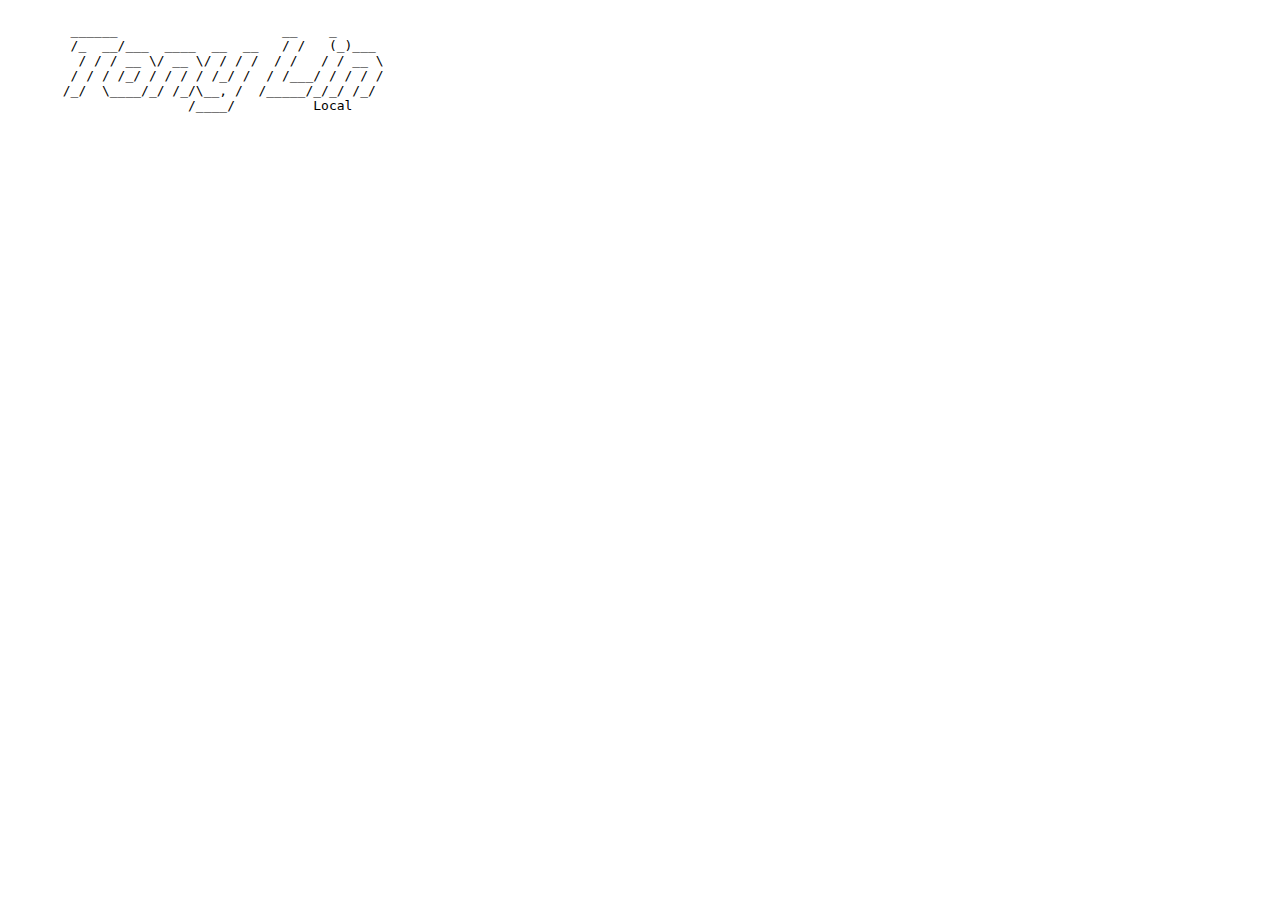
<file: nginx-edge-service/data/static/index.html>
<html>
<head>
    <!--keen.io-->
    <script type="text/javascript">
        function createKeenWebAutoCollector(){window.keenWebAutoCollector=window.KeenWebAutoCollector.create({projectId:'59950dadc9e77c0001a674d7',writeKey:'D572D097887C1599B9C709BFEBEE72AF92BCB0695DE9E0D9C89E21A9F90D390EED749EE3EC81F249366AC9E0EEC07CB40AFF7321771BC02AC1F0AC35ECBFE9079ABE7F5914DD2CCEB015A1F85C3134F63C4BA529E0DF9A94622AB010B4468F86',onloadCallbacks:window.keenWebAutoCollector.onloadCallbacks}),window.keenWebAutoCollector.loaded()}function initKeenWebAutoCollector(){window.keenWebAutoCollector.domReady()?window.createKeenWebAutoCollector():document.addEventListener("readystatechange",function(){window.keenWebAutoCollector.domReady()&&window.createKeenWebAutoCollector()})}window.keenWebAutoCollector={onloadCallbacks:[],onload:function(a){this.onloadCallbacks.push(a)},domReady:function(){return["ready","complete"].indexOf(document.readyState)>-1}};
    </script>
    <!--keen.io-->
    <script async type="text/javascript" src="https://d26b395fwzu5fz.cloudfront.net/keen-web-autocollector-1.0.8.min.js" onload="initKeenWebAutoCollector()"></script>      
    <!--linkedin javascript sdk-->
    <script type="text/javascript" src="//platform.linkedin.com/in.js">
        api_key:   {{ linkedinappkey }}
        onLoad:    onLinkedInLoad
        authorize: false
    </script>
    <script type="text/javascript">
        function onLinkedInLoad(){
            IN.Event.on(IN, "auth", OnLinkedInAuth);
        }

        function OnLinkedInAuth() {
            IN.API.Profile("me").result(ShowProfileData); 
        }

        function ShowProfileData(profiles) {
            var member = profiles.values[0];
            //var id=member.id;
            //var firstName=member.firstName; 
            //var lastName=member.lastName; 
            //var photo=member.pictureUrl; 
            //var headline=member.headline; 
            document.getElementById("profiles").innerHTML = "<p id=\"" + member.id + "\">Hello " + member.firstName + " " + member.lastName + "</p>";
        }     
    </script>
</head>
<body>

    <pre> 
        ______                     __    _     
        /_  __/___  ____  __  __   / /   (_)___ 
         / / / __ \/ __ \/ / / /  / /   / / __ \
        / / / /_/ / / / / /_/ /  / /___/ / / / /
       /_/  \____/_/ /_/\__, /  /_____/_/_/ /_/ 
                       /____/          Local                 
    </pre>
    <script type="IN/Login"></script>
    <div id="profiles"></div>

</body>
</html>
</file>
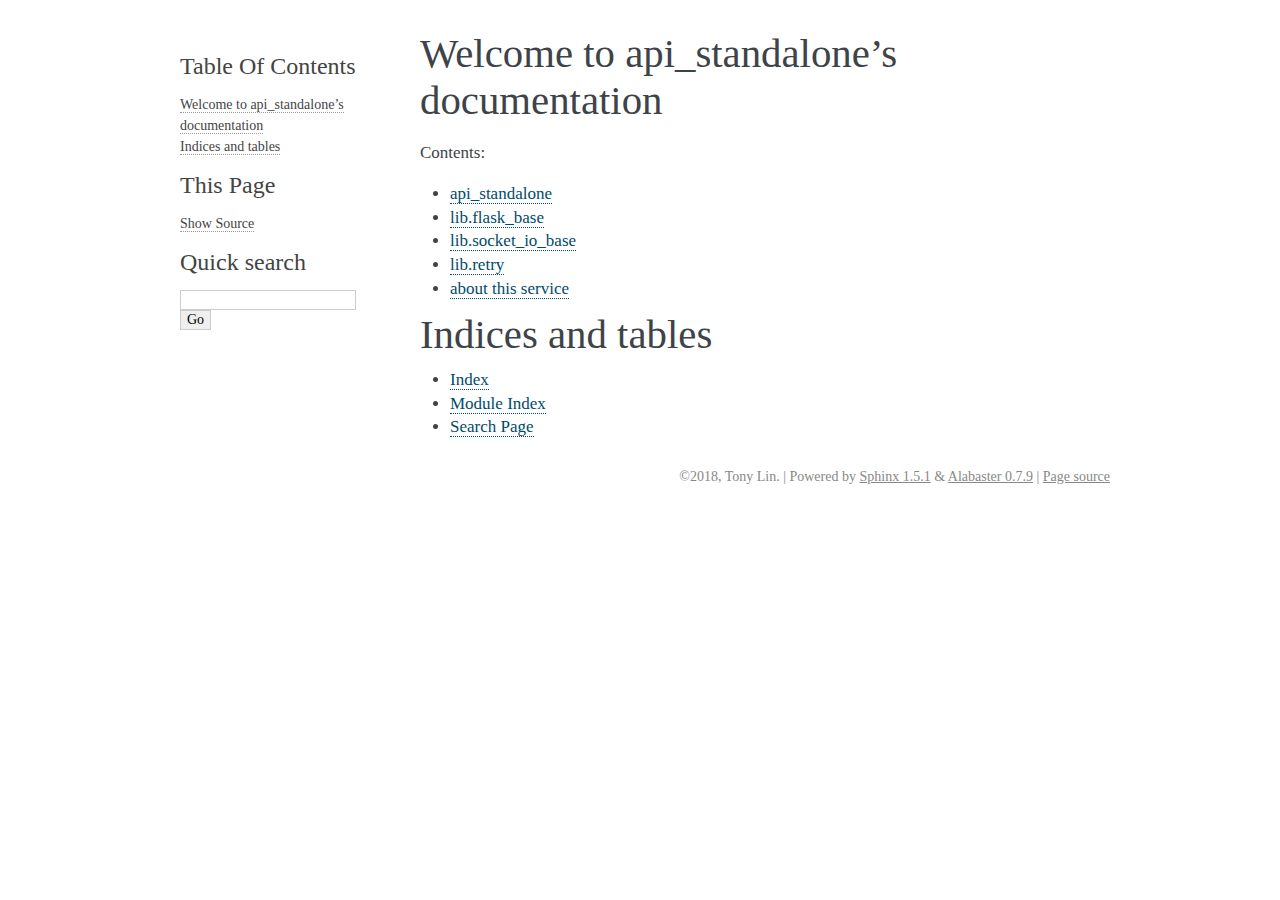
<file: api-standalone/doc/service-doc/html/index.html>
<!DOCTYPE html PUBLIC "-//W3C//DTD XHTML 1.0 Transitional//EN"
  "http://www.w3.org/TR/xhtml1/DTD/xhtml1-transitional.dtd">


<html xmlns="http://www.w3.org/1999/xhtml">
  <head>
    <meta http-equiv="Content-Type" content="text/html; charset=utf-8" />
    
    <title>Welcome to api_standalone’s documentation &#8212; api-standalone 1.0 documentation</title>
    
    <link rel="stylesheet" href="_static/alabaster.css" type="text/css" />
    <link rel="stylesheet" href="_static/pygments.css" type="text/css" />
    
    <script type="text/javascript">
      var DOCUMENTATION_OPTIONS = {
        URL_ROOT:    './',
        VERSION:     '1.0',
        COLLAPSE_INDEX: false,
        FILE_SUFFIX: '.html',
        HAS_SOURCE:  true,
        SOURCELINK_SUFFIX: '.txt'
      };
    </script>
    <script type="text/javascript" src="_static/jquery.js"></script>
    <script type="text/javascript" src="_static/underscore.js"></script>
    <script type="text/javascript" src="_static/doctools.js"></script>
    <link rel="index" title="Index" href="genindex.html" />
    <link rel="search" title="Search" href="search.html" />
    <link rel="next" title="api_standalone" href="api_standalone.html" />
   
  <link rel="stylesheet" href="_static/custom.css" type="text/css" />
  
  
  <meta name="viewport" content="width=device-width, initial-scale=0.9, maximum-scale=0.9" />

  </head>
  <body role="document">
  

    <div class="document">
      <div class="documentwrapper">
        <div class="bodywrapper">
          <div class="body" role="main">
            
  <div class="section" id="welcome-to-api-standalone-s-documentation">
<h1>Welcome to api_standalone&#8217;s documentation<a class="headerlink" href="#welcome-to-api-standalone-s-documentation" title="Permalink to this headline">¶</a></h1>
<div class="toctree-wrapper compound">
<p class="caption"><span class="caption-text">Contents:</span></p>
<ul>
<li class="toctree-l1"><a class="reference internal" href="api_standalone.html">api_standalone</a></li>
<li class="toctree-l1"><a class="reference internal" href="flask_base.html">lib.flask_base</a></li>
<li class="toctree-l1"><a class="reference internal" href="socket_io_base.html">lib.socket_io_base</a></li>
<li class="toctree-l1"><a class="reference internal" href="retry.html">lib.retry</a></li>
<li class="toctree-l1"><a class="reference internal" href="about-me.html">about this service</a></li>
</ul>
</div>
</div>
<div class="section" id="indices-and-tables">
<h1>Indices and tables<a class="headerlink" href="#indices-and-tables" title="Permalink to this headline">¶</a></h1>
<ul class="simple">
<li><a class="reference internal" href="genindex.html"><span class="std std-ref">Index</span></a></li>
<li><a class="reference internal" href="py-modindex.html"><span class="std std-ref">Module Index</span></a></li>
<li><a class="reference internal" href="search.html"><span class="std std-ref">Search Page</span></a></li>
</ul>
</div>


          </div>
        </div>
      </div>
      <div class="sphinxsidebar" role="navigation" aria-label="main navigation">
        <div class="sphinxsidebarwrapper">
  <h3><a href="#">Table Of Contents</a></h3>
  <ul>
<li><a class="reference internal" href="#">Welcome to api_standalone&#8217;s documentation</a></li>
<li><a class="reference internal" href="#indices-and-tables">Indices and tables</a></li>
</ul>
<div class="relations">
<h3>Related Topics</h3>
<ul>
  <li><a href="#">Documentation overview</a><ul>
      <li>Next: <a href="api_standalone.html" title="next chapter">api_standalone</a></li>
  </ul></li>
</ul>
</div>
  <div role="note" aria-label="source link">
    <h3>This Page</h3>
    <ul class="this-page-menu">
      <li><a href="_sources/index.rst.txt"
            rel="nofollow">Show Source</a></li>
    </ul>
   </div>
<div id="searchbox" style="display: none" role="search">
  <h3>Quick search</h3>
    <form class="search" action="search.html" method="get">
      <div><input type="text" name="q" /></div>
      <div><input type="submit" value="Go" /></div>
      <input type="hidden" name="check_keywords" value="yes" />
      <input type="hidden" name="area" value="default" />
    </form>
</div>
<script type="text/javascript">$('#searchbox').show(0);</script>
        </div>
      </div>
      <div class="clearer"></div>
    </div>
    <div class="footer">
      &copy;2018, Tony Lin.
      
      |
      Powered by <a href="http://sphinx-doc.org/">Sphinx 1.5.1</a>
      &amp; <a href="https://github.com/bitprophet/alabaster">Alabaster 0.7.9</a>
      
      |
      <a href="_sources/index.rst.txt"
          rel="nofollow">Page source</a>
    </div>

    

    
  </body>
</html>
</file>
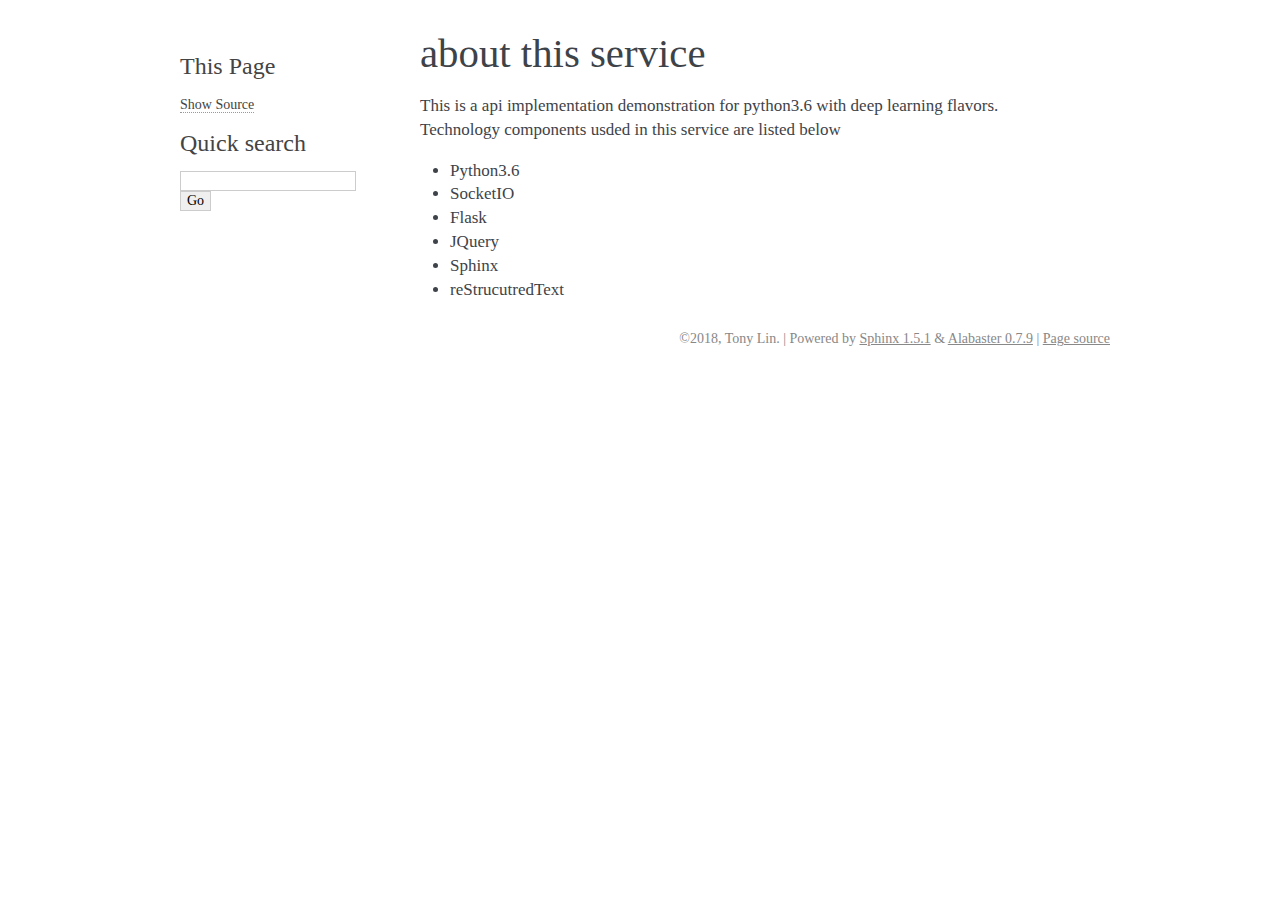
<file: api-standalone/doc/service-doc/html/about-me.html>
<!DOCTYPE html PUBLIC "-//W3C//DTD XHTML 1.0 Transitional//EN"
  "http://www.w3.org/TR/xhtml1/DTD/xhtml1-transitional.dtd">


<html xmlns="http://www.w3.org/1999/xhtml">
  <head>
    <meta http-equiv="Content-Type" content="text/html; charset=utf-8" />
    
    <title>about this service &#8212; api-standalone 1.0 documentation</title>
    
    <link rel="stylesheet" href="_static/alabaster.css" type="text/css" />
    <link rel="stylesheet" href="_static/pygments.css" type="text/css" />
    
    <script type="text/javascript">
      var DOCUMENTATION_OPTIONS = {
        URL_ROOT:    './',
        VERSION:     '1.0',
        COLLAPSE_INDEX: false,
        FILE_SUFFIX: '.html',
        HAS_SOURCE:  true,
        SOURCELINK_SUFFIX: '.txt'
      };
    </script>
    <script type="text/javascript" src="_static/jquery.js"></script>
    <script type="text/javascript" src="_static/underscore.js"></script>
    <script type="text/javascript" src="_static/doctools.js"></script>
    <link rel="index" title="Index" href="genindex.html" />
    <link rel="search" title="Search" href="search.html" />
    <link rel="prev" title="lib.retry" href="retry.html" />
   
  <link rel="stylesheet" href="_static/custom.css" type="text/css" />
  
  
  <meta name="viewport" content="width=device-width, initial-scale=0.9, maximum-scale=0.9" />

  </head>
  <body role="document">
  

    <div class="document">
      <div class="documentwrapper">
        <div class="bodywrapper">
          <div class="body" role="main">
            
  <div class="section" id="about-this-service">
<h1>about this service<a class="headerlink" href="#about-this-service" title="Permalink to this headline">¶</a></h1>
<p>This is a api implementation demonstration for python3.6 with deep learning flavors.
Technology components usded in this service are listed below</p>
<ul class="simple">
<li>Python3.6</li>
<li>SocketIO</li>
<li>Flask</li>
<li>JQuery</li>
<li>Sphinx</li>
<li>reStrucutredText</li>
</ul>
</div>


          </div>
        </div>
      </div>
      <div class="sphinxsidebar" role="navigation" aria-label="main navigation">
        <div class="sphinxsidebarwrapper"><div class="relations">
<h3>Related Topics</h3>
<ul>
  <li><a href="index.html">Documentation overview</a><ul>
      <li>Previous: <a href="retry.html" title="previous chapter">lib.retry</a></li>
  </ul></li>
</ul>
</div>
  <div role="note" aria-label="source link">
    <h3>This Page</h3>
    <ul class="this-page-menu">
      <li><a href="_sources/about-me.rst.txt"
            rel="nofollow">Show Source</a></li>
    </ul>
   </div>
<div id="searchbox" style="display: none" role="search">
  <h3>Quick search</h3>
    <form class="search" action="search.html" method="get">
      <div><input type="text" name="q" /></div>
      <div><input type="submit" value="Go" /></div>
      <input type="hidden" name="check_keywords" value="yes" />
      <input type="hidden" name="area" value="default" />
    </form>
</div>
<script type="text/javascript">$('#searchbox').show(0);</script>
        </div>
      </div>
      <div class="clearer"></div>
    </div>
    <div class="footer">
      &copy;2018, Tony Lin.
      
      |
      Powered by <a href="http://sphinx-doc.org/">Sphinx 1.5.1</a>
      &amp; <a href="https://github.com/bitprophet/alabaster">Alabaster 0.7.9</a>
      
      |
      <a href="_sources/about-me.rst.txt"
          rel="nofollow">Page source</a>
    </div>

    

    
  </body>
</html>
</file>
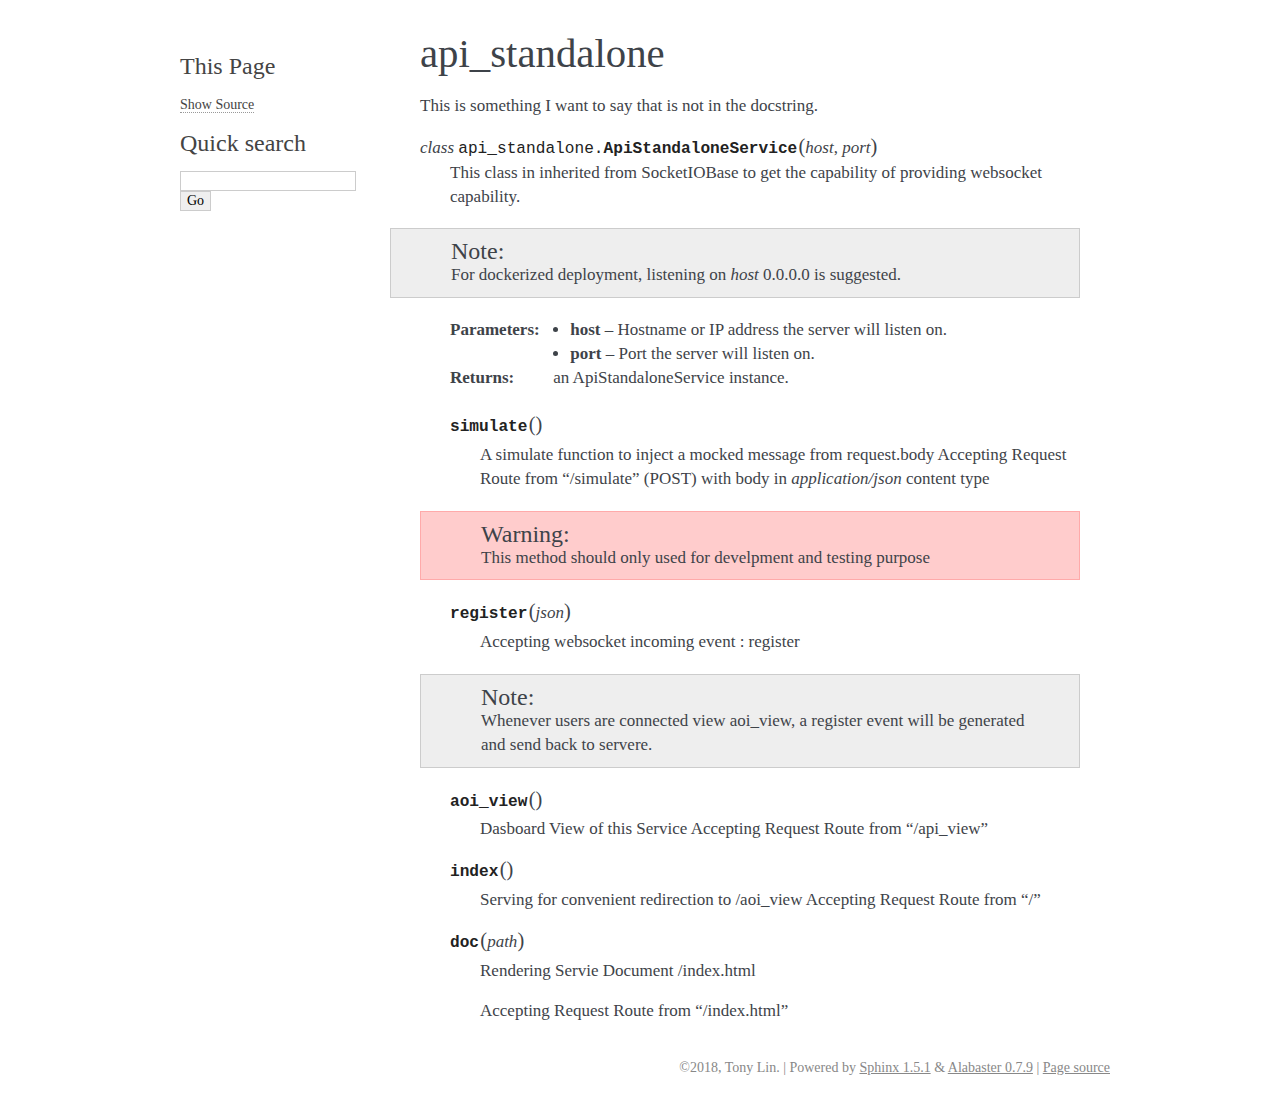
<file: api-standalone/doc/service-doc/html/api_standalone.html>
<!DOCTYPE html PUBLIC "-//W3C//DTD XHTML 1.0 Transitional//EN"
  "http://www.w3.org/TR/xhtml1/DTD/xhtml1-transitional.dtd">


<html xmlns="http://www.w3.org/1999/xhtml">
  <head>
    <meta http-equiv="Content-Type" content="text/html; charset=utf-8" />
    
    <title>api_standalone &#8212; api-standalone 1.0 documentation</title>
    
    <link rel="stylesheet" href="_static/alabaster.css" type="text/css" />
    <link rel="stylesheet" href="_static/pygments.css" type="text/css" />
    
    <script type="text/javascript">
      var DOCUMENTATION_OPTIONS = {
        URL_ROOT:    './',
        VERSION:     '1.0',
        COLLAPSE_INDEX: false,
        FILE_SUFFIX: '.html',
        HAS_SOURCE:  true,
        SOURCELINK_SUFFIX: '.txt'
      };
    </script>
    <script type="text/javascript" src="_static/jquery.js"></script>
    <script type="text/javascript" src="_static/underscore.js"></script>
    <script type="text/javascript" src="_static/doctools.js"></script>
    <link rel="index" title="Index" href="genindex.html" />
    <link rel="search" title="Search" href="search.html" />
    <link rel="next" title="lib.flask_base" href="flask_base.html" />
    <link rel="prev" title="Welcome to api_standalone’s documentation" href="index.html" />
   
  <link rel="stylesheet" href="_static/custom.css" type="text/css" />
  
  
  <meta name="viewport" content="width=device-width, initial-scale=0.9, maximum-scale=0.9" />

  </head>
  <body role="document">
  

    <div class="document">
      <div class="documentwrapper">
        <div class="bodywrapper">
          <div class="body" role="main">
            
  <div class="section" id="api-standalone">
<h1>api_standalone<a class="headerlink" href="#api-standalone" title="Permalink to this headline">¶</a></h1>
<p>This is something I want to say that is not in the docstring.</p>
<span class="target" id="module-api_standalone"></span><dl class="class">
<dt>
<em class="property">class </em><code class="descclassname">api_standalone.</code><code class="descname">ApiStandaloneService</code><span class="sig-paren">(</span><em>host</em>, <em>port</em><span class="sig-paren">)</span></dt>
<dd><p>This class in inherited from SocketIOBase to get the capability of providing websocket capability.</p>
<div class="admonition note">
<p class="first admonition-title">Note</p>
<p class="last">For dockerized deployment, listening on <cite>host</cite> 0.0.0.0 is suggested.</p>
</div>
<table class="docutils field-list" frame="void" rules="none">
<col class="field-name" />
<col class="field-body" />
<tbody valign="top">
<tr class="field-odd field"><th class="field-name">Parameters:</th><td class="field-body"><ul class="first simple">
<li><strong>host</strong> &#8211; Hostname or IP address the server will listen on.</li>
<li><strong>port</strong> &#8211; Port the server will listen on.</li>
</ul>
</td>
</tr>
<tr class="field-even field"><th class="field-name">Returns:</th><td class="field-body"><p class="first last">an ApiStandaloneService instance.</p>
</td>
</tr>
</tbody>
</table>
<dl class="method">
<dt>
<code class="descname">simulate</code><span class="sig-paren">(</span><span class="sig-paren">)</span></dt>
<dd><p>A simulate function to inject a mocked message from request.body
Accepting Request Route from &#8220;/simulate&#8221; (POST) with body in <cite>application/json</cite> content type</p>
<div class="admonition warning">
<p class="first admonition-title">Warning</p>
<p class="last">This method should only used for develpment and testing purpose</p>
</div>
</dd></dl>

<dl class="method">
<dt>
<code class="descname">register</code><span class="sig-paren">(</span><em>json</em><span class="sig-paren">)</span></dt>
<dd><p>Accepting websocket incoming event : register</p>
<div class="admonition note">
<p class="first admonition-title">Note</p>
<p class="last">Whenever users are connected view aoi_view, a register event will be generated and send back to servere.</p>
</div>
</dd></dl>

<dl class="method">
<dt>
<code class="descname">aoi_view</code><span class="sig-paren">(</span><span class="sig-paren">)</span></dt>
<dd><p>Dasboard View of this Service
Accepting Request Route from &#8220;/api_view&#8221;</p>
</dd></dl>

<dl class="method">
<dt>
<code class="descname">index</code><span class="sig-paren">(</span><span class="sig-paren">)</span></dt>
<dd><p>Serving for convenient redirection to /aoi_view
Accepting Request Route from &#8220;/&#8221;</p>
</dd></dl>

<dl class="method">
<dt>
<code class="descname">doc</code><span class="sig-paren">(</span><em>path</em><span class="sig-paren">)</span></dt>
<dd><p>Rendering Servie Document /index.html</p>
<p>Accepting Request Route from &#8220;/index.html&#8221;</p>
</dd></dl>

</dd></dl>

</div>


          </div>
        </div>
      </div>
      <div class="sphinxsidebar" role="navigation" aria-label="main navigation">
        <div class="sphinxsidebarwrapper"><div class="relations">
<h3>Related Topics</h3>
<ul>
  <li><a href="index.html">Documentation overview</a><ul>
      <li>Previous: <a href="index.html" title="previous chapter">Welcome to api_standalone&#8217;s documentation</a></li>
      <li>Next: <a href="flask_base.html" title="next chapter">lib.flask_base</a></li>
  </ul></li>
</ul>
</div>
  <div role="note" aria-label="source link">
    <h3>This Page</h3>
    <ul class="this-page-menu">
      <li><a href="_sources/api_standalone.rst.txt"
            rel="nofollow">Show Source</a></li>
    </ul>
   </div>
<div id="searchbox" style="display: none" role="search">
  <h3>Quick search</h3>
    <form class="search" action="search.html" method="get">
      <div><input type="text" name="q" /></div>
      <div><input type="submit" value="Go" /></div>
      <input type="hidden" name="check_keywords" value="yes" />
      <input type="hidden" name="area" value="default" />
    </form>
</div>
<script type="text/javascript">$('#searchbox').show(0);</script>
        </div>
      </div>
      <div class="clearer"></div>
    </div>
    <div class="footer">
      &copy;2018, Tony Lin.
      
      |
      Powered by <a href="http://sphinx-doc.org/">Sphinx 1.5.1</a>
      &amp; <a href="https://github.com/bitprophet/alabaster">Alabaster 0.7.9</a>
      
      |
      <a href="_sources/api_standalone.rst.txt"
          rel="nofollow">Page source</a>
    </div>

    

    
  </body>
</html>
</file>
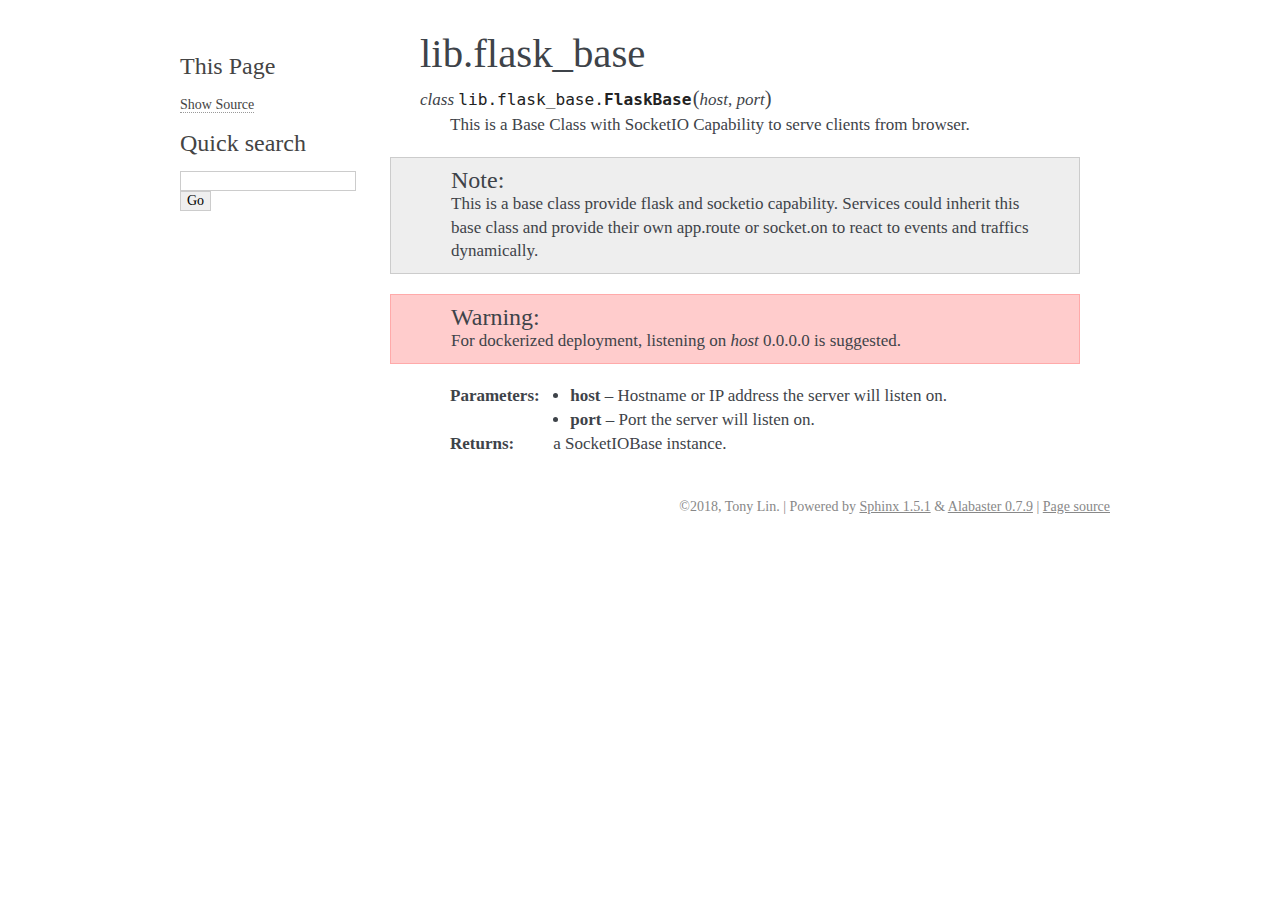
<file: api-standalone/doc/service-doc/html/flask_base.html>
<!DOCTYPE html PUBLIC "-//W3C//DTD XHTML 1.0 Transitional//EN"
  "http://www.w3.org/TR/xhtml1/DTD/xhtml1-transitional.dtd">


<html xmlns="http://www.w3.org/1999/xhtml">
  <head>
    <meta http-equiv="Content-Type" content="text/html; charset=utf-8" />
    
    <title>lib.flask_base &#8212; api-standalone 1.0 documentation</title>
    
    <link rel="stylesheet" href="_static/alabaster.css" type="text/css" />
    <link rel="stylesheet" href="_static/pygments.css" type="text/css" />
    
    <script type="text/javascript">
      var DOCUMENTATION_OPTIONS = {
        URL_ROOT:    './',
        VERSION:     '1.0',
        COLLAPSE_INDEX: false,
        FILE_SUFFIX: '.html',
        HAS_SOURCE:  true,
        SOURCELINK_SUFFIX: '.txt'
      };
    </script>
    <script type="text/javascript" src="_static/jquery.js"></script>
    <script type="text/javascript" src="_static/underscore.js"></script>
    <script type="text/javascript" src="_static/doctools.js"></script>
    <link rel="index" title="Index" href="genindex.html" />
    <link rel="search" title="Search" href="search.html" />
    <link rel="next" title="lib.socket_io_base" href="socket_io_base.html" />
    <link rel="prev" title="api_standalone" href="api_standalone.html" />
   
  <link rel="stylesheet" href="_static/custom.css" type="text/css" />
  
  
  <meta name="viewport" content="width=device-width, initial-scale=0.9, maximum-scale=0.9" />

  </head>
  <body role="document">
  

    <div class="document">
      <div class="documentwrapper">
        <div class="bodywrapper">
          <div class="body" role="main">
            
  <div class="section" id="module-flask_base">
<span id="lib-flask-base"></span><h1>lib.flask_base<a class="headerlink" href="#module-flask_base" title="Permalink to this headline">¶</a></h1>
<dl class="class">
<dt>
<em class="property">class </em><code class="descclassname">lib.flask_base.</code><code class="descname">FlaskBase</code><span class="sig-paren">(</span><em>host</em>, <em>port</em><span class="sig-paren">)</span></dt>
<dd><p>This is a Base Class with SocketIO Capability to serve clients from browser.</p>
<div class="admonition note">
<p class="first admonition-title">Note</p>
<p class="last">This is a base class provide flask and socketio capability. Services could inherit this base class and
provide their own app.route or socket.on to react to events and traffics dynamically.</p>
</div>
<div class="admonition warning">
<p class="first admonition-title">Warning</p>
<p class="last">For dockerized deployment, listening on <cite>host</cite> 0.0.0.0 is suggested.</p>
</div>
<table class="docutils field-list" frame="void" rules="none">
<col class="field-name" />
<col class="field-body" />
<tbody valign="top">
<tr class="field-odd field"><th class="field-name">Parameters:</th><td class="field-body"><ul class="first simple">
<li><strong>host</strong> &#8211; Hostname or IP address the server will listen on.</li>
<li><strong>port</strong> &#8211; Port the server will listen on.</li>
</ul>
</td>
</tr>
<tr class="field-even field"><th class="field-name">Returns:</th><td class="field-body"><p class="first last">a SocketIOBase instance.</p>
</td>
</tr>
</tbody>
</table>
</dd></dl>

</div>


          </div>
        </div>
      </div>
      <div class="sphinxsidebar" role="navigation" aria-label="main navigation">
        <div class="sphinxsidebarwrapper"><div class="relations">
<h3>Related Topics</h3>
<ul>
  <li><a href="index.html">Documentation overview</a><ul>
      <li>Previous: <a href="api_standalone.html" title="previous chapter">api_standalone</a></li>
      <li>Next: <a href="socket_io_base.html" title="next chapter">lib.socket_io_base</a></li>
  </ul></li>
</ul>
</div>
  <div role="note" aria-label="source link">
    <h3>This Page</h3>
    <ul class="this-page-menu">
      <li><a href="_sources/flask_base.rst.txt"
            rel="nofollow">Show Source</a></li>
    </ul>
   </div>
<div id="searchbox" style="display: none" role="search">
  <h3>Quick search</h3>
    <form class="search" action="search.html" method="get">
      <div><input type="text" name="q" /></div>
      <div><input type="submit" value="Go" /></div>
      <input type="hidden" name="check_keywords" value="yes" />
      <input type="hidden" name="area" value="default" />
    </form>
</div>
<script type="text/javascript">$('#searchbox').show(0);</script>
        </div>
      </div>
      <div class="clearer"></div>
    </div>
    <div class="footer">
      &copy;2018, Tony Lin.
      
      |
      Powered by <a href="http://sphinx-doc.org/">Sphinx 1.5.1</a>
      &amp; <a href="https://github.com/bitprophet/alabaster">Alabaster 0.7.9</a>
      
      |
      <a href="_sources/flask_base.rst.txt"
          rel="nofollow">Page source</a>
    </div>

    

    
  </body>
</html>
</file>
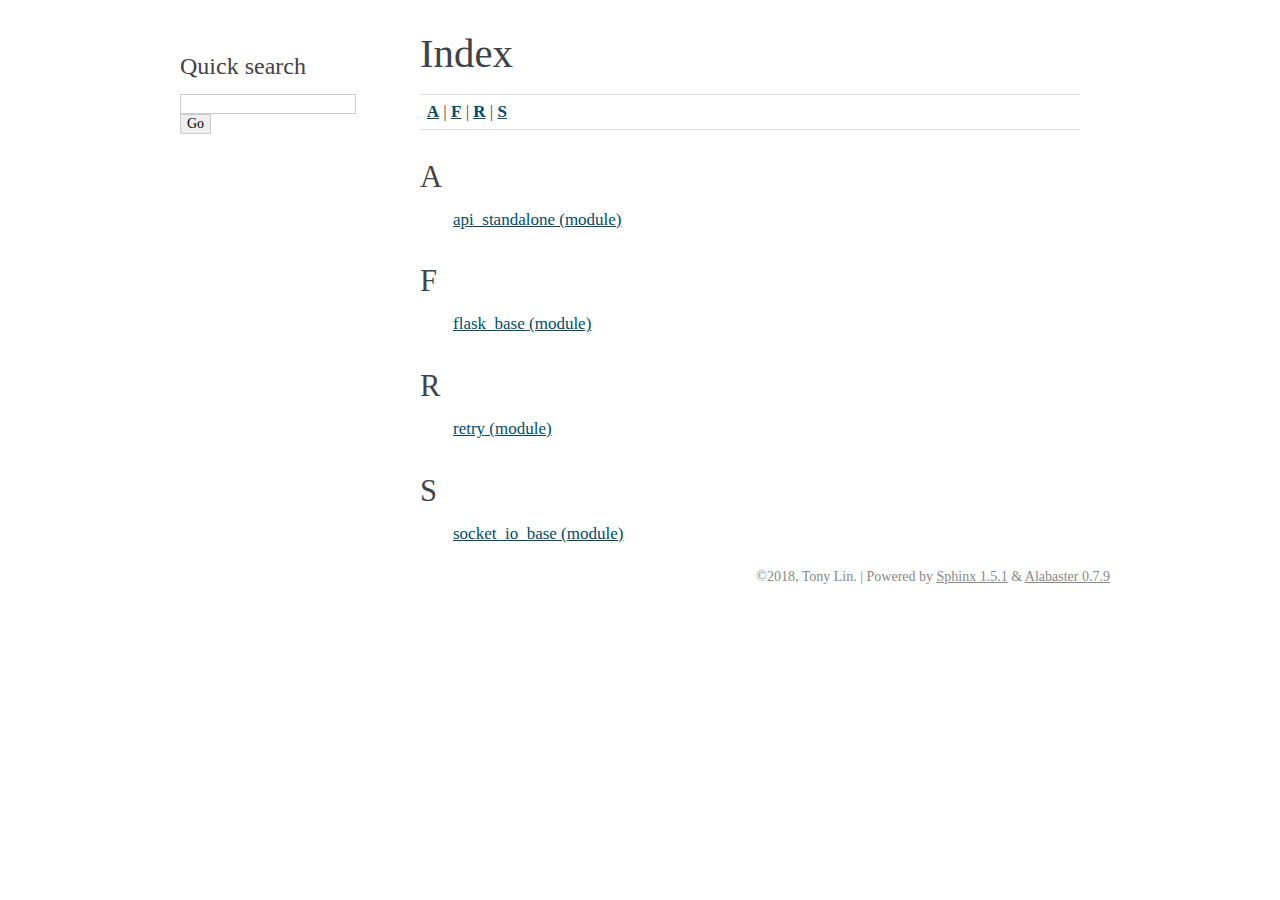
<file: api-standalone/doc/service-doc/html/genindex.html>
<!DOCTYPE html PUBLIC "-//W3C//DTD XHTML 1.0 Transitional//EN"
  "http://www.w3.org/TR/xhtml1/DTD/xhtml1-transitional.dtd">


<html xmlns="http://www.w3.org/1999/xhtml">
  <head>
    <meta http-equiv="Content-Type" content="text/html; charset=utf-8" />
    
    <title>Index &#8212; api-standalone 1.0 documentation</title>
    
    <link rel="stylesheet" href="_static/alabaster.css" type="text/css" />
    <link rel="stylesheet" href="_static/pygments.css" type="text/css" />
    
    <script type="text/javascript">
      var DOCUMENTATION_OPTIONS = {
        URL_ROOT:    './',
        VERSION:     '1.0',
        COLLAPSE_INDEX: false,
        FILE_SUFFIX: '.html',
        HAS_SOURCE:  true,
        SOURCELINK_SUFFIX: '.txt'
      };
    </script>
    <script type="text/javascript" src="_static/jquery.js"></script>
    <script type="text/javascript" src="_static/underscore.js"></script>
    <script type="text/javascript" src="_static/doctools.js"></script>
    <link rel="index" title="Index" href="#" />
    <link rel="search" title="Search" href="search.html" />
   
  <link rel="stylesheet" href="_static/custom.css" type="text/css" />
  
  
  <meta name="viewport" content="width=device-width, initial-scale=0.9, maximum-scale=0.9" />

  </head>
  <body role="document">
  

    <div class="document">
      <div class="documentwrapper">
        <div class="bodywrapper">
          <div class="body" role="main">
            

<h1 id="index">Index</h1>

<div class="genindex-jumpbox">
 <a href="#A"><strong>A</strong></a>
 | <a href="#F"><strong>F</strong></a>
 | <a href="#R"><strong>R</strong></a>
 | <a href="#S"><strong>S</strong></a>
 
</div>
<h2 id="A">A</h2>
<table style="width: 100%" class="indextable genindextable"><tr>
  <td style="width: 33%; vertical-align: top;"><ul>
      <li><a href="api_standalone.html#module-api_standalone">api_standalone (module)</a>
</li>
  </ul></td>
</tr></table>

<h2 id="F">F</h2>
<table style="width: 100%" class="indextable genindextable"><tr>
  <td style="width: 33%; vertical-align: top;"><ul>
      <li><a href="flask_base.html#module-flask_base">flask_base (module)</a>
</li>
  </ul></td>
</tr></table>

<h2 id="R">R</h2>
<table style="width: 100%" class="indextable genindextable"><tr>
  <td style="width: 33%; vertical-align: top;"><ul>
      <li><a href="retry.html#module-retry">retry (module)</a>
</li>
  </ul></td>
</tr></table>

<h2 id="S">S</h2>
<table style="width: 100%" class="indextable genindextable"><tr>
  <td style="width: 33%; vertical-align: top;"><ul>
      <li><a href="socket_io_base.html#module-socket_io_base">socket_io_base (module)</a>
</li>
  </ul></td>
</tr></table>



          </div>
        </div>
      </div>
      <div class="sphinxsidebar" role="navigation" aria-label="main navigation">
        <div class="sphinxsidebarwrapper">

   <div class="relations">
<h3>Related Topics</h3>
<ul>
  <li><a href="index.html">Documentation overview</a><ul>
  </ul></li>
</ul>
</div>

<div id="searchbox" style="display: none" role="search">
  <h3>Quick search</h3>
    <form class="search" action="search.html" method="get">
      <div><input type="text" name="q" /></div>
      <div><input type="submit" value="Go" /></div>
      <input type="hidden" name="check_keywords" value="yes" />
      <input type="hidden" name="area" value="default" />
    </form>
</div>
<script type="text/javascript">$('#searchbox').show(0);</script>
        </div>
      </div>
      <div class="clearer"></div>
    </div>
    <div class="footer">
      &copy;2018, Tony Lin.
      
      |
      Powered by <a href="http://sphinx-doc.org/">Sphinx 1.5.1</a>
      &amp; <a href="https://github.com/bitprophet/alabaster">Alabaster 0.7.9</a>
      
    </div>

    

    
  </body>
</html>
</file>
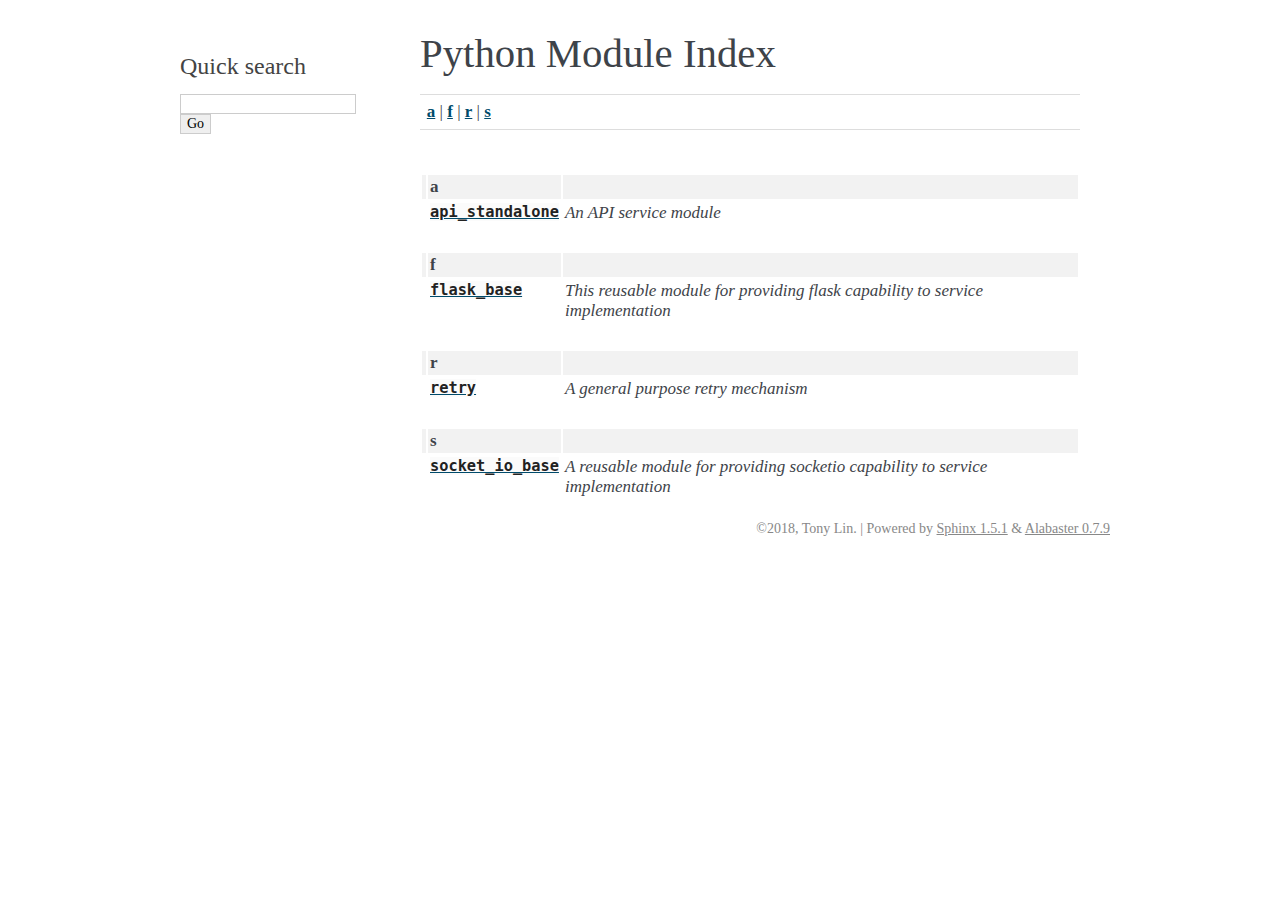
<file: api-standalone/doc/service-doc/html/py-modindex.html>
<!DOCTYPE html PUBLIC "-//W3C//DTD XHTML 1.0 Transitional//EN"
  "http://www.w3.org/TR/xhtml1/DTD/xhtml1-transitional.dtd">


<html xmlns="http://www.w3.org/1999/xhtml">
  <head>
    <meta http-equiv="Content-Type" content="text/html; charset=utf-8" />
    
    <title>Python Module Index &#8212; api-standalone 1.0 documentation</title>
    
    <link rel="stylesheet" href="_static/alabaster.css" type="text/css" />
    <link rel="stylesheet" href="_static/pygments.css" type="text/css" />
    
    <script type="text/javascript">
      var DOCUMENTATION_OPTIONS = {
        URL_ROOT:    './',
        VERSION:     '1.0',
        COLLAPSE_INDEX: false,
        FILE_SUFFIX: '.html',
        HAS_SOURCE:  true,
        SOURCELINK_SUFFIX: '.txt'
      };
    </script>
    <script type="text/javascript" src="_static/jquery.js"></script>
    <script type="text/javascript" src="_static/underscore.js"></script>
    <script type="text/javascript" src="_static/doctools.js"></script>
    <link rel="index" title="Index" href="genindex.html" />
    <link rel="search" title="Search" href="search.html" />

   
  <link rel="stylesheet" href="_static/custom.css" type="text/css" />
  
  
  <meta name="viewport" content="width=device-width, initial-scale=0.9, maximum-scale=0.9" />


    <script type="text/javascript">
      DOCUMENTATION_OPTIONS.COLLAPSE_INDEX = true;
    </script>


  </head>
  <body role="document">
  

    <div class="document">
      <div class="documentwrapper">
        <div class="bodywrapper">
          <div class="body" role="main">
            

   <h1>Python Module Index</h1>

   <div class="modindex-jumpbox">
   <a href="#cap-a"><strong>a</strong></a> | 
   <a href="#cap-f"><strong>f</strong></a> | 
   <a href="#cap-r"><strong>r</strong></a> | 
   <a href="#cap-s"><strong>s</strong></a>
   </div>

   <table class="indextable modindextable">
     <tr class="pcap"><td></td><td>&#160;</td><td></td></tr>
     <tr class="cap" id="cap-a"><td></td><td>
       <strong>a</strong></td><td></td></tr>
     <tr>
       <td></td>
       <td>
       <a href="api_standalone.html#module-api_standalone"><code class="xref">api_standalone</code></a></td><td>
       <em>An API service module </em></td></tr>
     <tr class="pcap"><td></td><td>&#160;</td><td></td></tr>
     <tr class="cap" id="cap-f"><td></td><td>
       <strong>f</strong></td><td></td></tr>
     <tr>
       <td></td>
       <td>
       <a href="flask_base.html#module-flask_base"><code class="xref">flask_base</code></a></td><td>
       <em>This reusable module for providing flask capability to service implementation</em></td></tr>
     <tr class="pcap"><td></td><td>&#160;</td><td></td></tr>
     <tr class="cap" id="cap-r"><td></td><td>
       <strong>r</strong></td><td></td></tr>
     <tr>
       <td></td>
       <td>
       <a href="retry.html#module-retry"><code class="xref">retry</code></a></td><td>
       <em>A general purpose retry mechanism</em></td></tr>
     <tr class="pcap"><td></td><td>&#160;</td><td></td></tr>
     <tr class="cap" id="cap-s"><td></td><td>
       <strong>s</strong></td><td></td></tr>
     <tr>
       <td></td>
       <td>
       <a href="socket_io_base.html#module-socket_io_base"><code class="xref">socket_io_base</code></a></td><td>
       <em>A reusable module for providing socketio capability to service implementation</em></td></tr>
   </table>


          </div>
        </div>
      </div>
      <div class="sphinxsidebar" role="navigation" aria-label="main navigation">
        <div class="sphinxsidebarwrapper"><div class="relations">
<h3>Related Topics</h3>
<ul>
  <li><a href="index.html">Documentation overview</a><ul>
  </ul></li>
</ul>
</div>
<div id="searchbox" style="display: none" role="search">
  <h3>Quick search</h3>
    <form class="search" action="search.html" method="get">
      <div><input type="text" name="q" /></div>
      <div><input type="submit" value="Go" /></div>
      <input type="hidden" name="check_keywords" value="yes" />
      <input type="hidden" name="area" value="default" />
    </form>
</div>
<script type="text/javascript">$('#searchbox').show(0);</script>
        </div>
      </div>
      <div class="clearer"></div>
    </div>
    <div class="footer">
      &copy;2018, Tony Lin.
      
      |
      Powered by <a href="http://sphinx-doc.org/">Sphinx 1.5.1</a>
      &amp; <a href="https://github.com/bitprophet/alabaster">Alabaster 0.7.9</a>
      
    </div>

    

    
  </body>
</html>
</file>
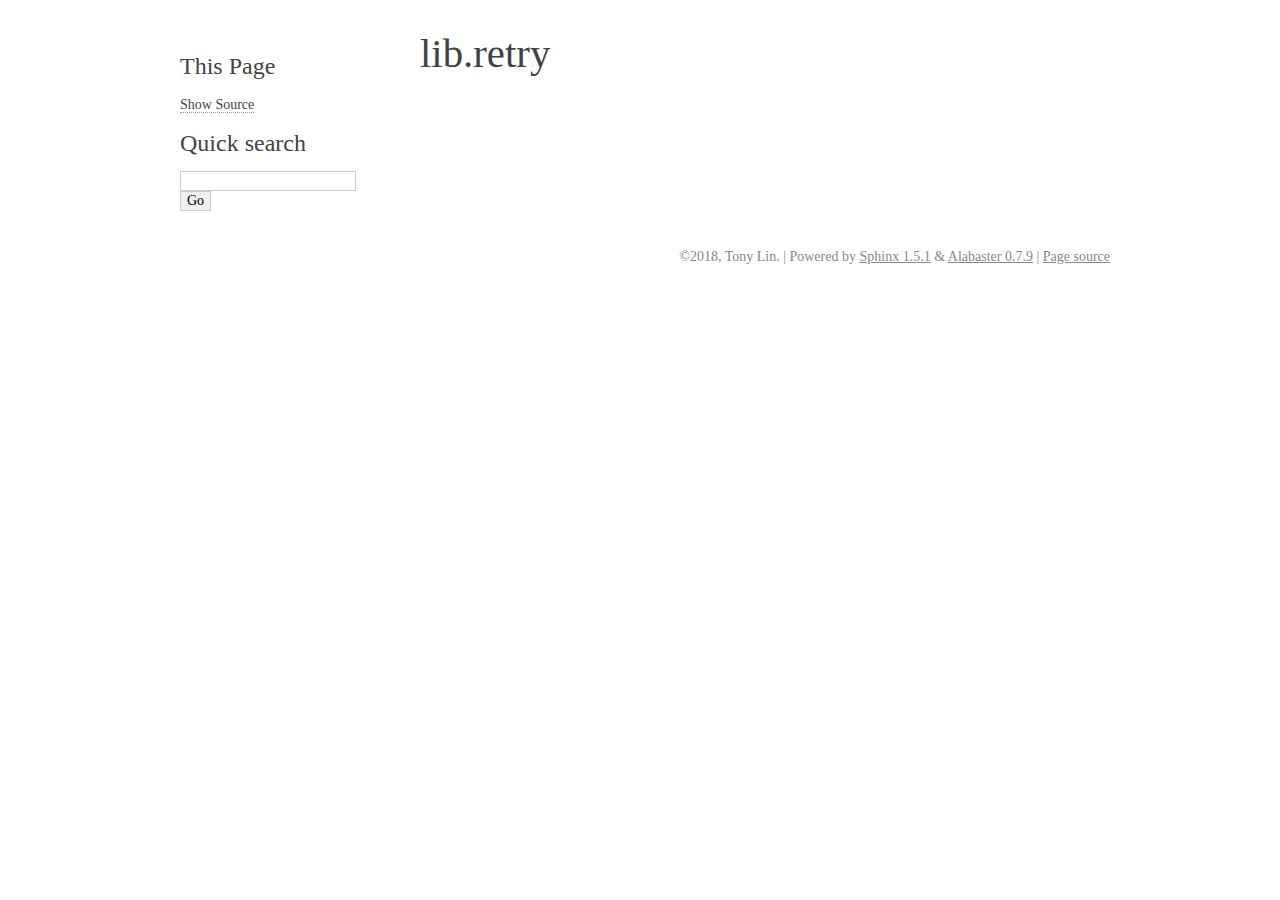
<file: api-standalone/doc/service-doc/html/retry.html>
<!DOCTYPE html PUBLIC "-//W3C//DTD XHTML 1.0 Transitional//EN"
  "http://www.w3.org/TR/xhtml1/DTD/xhtml1-transitional.dtd">


<html xmlns="http://www.w3.org/1999/xhtml">
  <head>
    <meta http-equiv="Content-Type" content="text/html; charset=utf-8" />
    
    <title>lib.retry &#8212; api-standalone 1.0 documentation</title>
    
    <link rel="stylesheet" href="_static/alabaster.css" type="text/css" />
    <link rel="stylesheet" href="_static/pygments.css" type="text/css" />
    
    <script type="text/javascript">
      var DOCUMENTATION_OPTIONS = {
        URL_ROOT:    './',
        VERSION:     '1.0',
        COLLAPSE_INDEX: false,
        FILE_SUFFIX: '.html',
        HAS_SOURCE:  true,
        SOURCELINK_SUFFIX: '.txt'
      };
    </script>
    <script type="text/javascript" src="_static/jquery.js"></script>
    <script type="text/javascript" src="_static/underscore.js"></script>
    <script type="text/javascript" src="_static/doctools.js"></script>
    <link rel="index" title="Index" href="genindex.html" />
    <link rel="search" title="Search" href="search.html" />
    <link rel="next" title="about this service" href="about-me.html" />
    <link rel="prev" title="lib.socket_io_base" href="socket_io_base.html" />
   
  <link rel="stylesheet" href="_static/custom.css" type="text/css" />
  
  
  <meta name="viewport" content="width=device-width, initial-scale=0.9, maximum-scale=0.9" />

  </head>
  <body role="document">
  

    <div class="document">
      <div class="documentwrapper">
        <div class="bodywrapper">
          <div class="body" role="main">
            
  <div class="section" id="module-retry">
<span id="lib-retry"></span><h1>lib.retry<a class="headerlink" href="#module-retry" title="Permalink to this headline">¶</a></h1>
</div>


          </div>
        </div>
      </div>
      <div class="sphinxsidebar" role="navigation" aria-label="main navigation">
        <div class="sphinxsidebarwrapper"><div class="relations">
<h3>Related Topics</h3>
<ul>
  <li><a href="index.html">Documentation overview</a><ul>
      <li>Previous: <a href="socket_io_base.html" title="previous chapter">lib.socket_io_base</a></li>
      <li>Next: <a href="about-me.html" title="next chapter">about this service</a></li>
  </ul></li>
</ul>
</div>
  <div role="note" aria-label="source link">
    <h3>This Page</h3>
    <ul class="this-page-menu">
      <li><a href="_sources/retry.rst.txt"
            rel="nofollow">Show Source</a></li>
    </ul>
   </div>
<div id="searchbox" style="display: none" role="search">
  <h3>Quick search</h3>
    <form class="search" action="search.html" method="get">
      <div><input type="text" name="q" /></div>
      <div><input type="submit" value="Go" /></div>
      <input type="hidden" name="check_keywords" value="yes" />
      <input type="hidden" name="area" value="default" />
    </form>
</div>
<script type="text/javascript">$('#searchbox').show(0);</script>
        </div>
      </div>
      <div class="clearer"></div>
    </div>
    <div class="footer">
      &copy;2018, Tony Lin.
      
      |
      Powered by <a href="http://sphinx-doc.org/">Sphinx 1.5.1</a>
      &amp; <a href="https://github.com/bitprophet/alabaster">Alabaster 0.7.9</a>
      
      |
      <a href="_sources/retry.rst.txt"
          rel="nofollow">Page source</a>
    </div>

    

    
  </body>
</html>
</file>
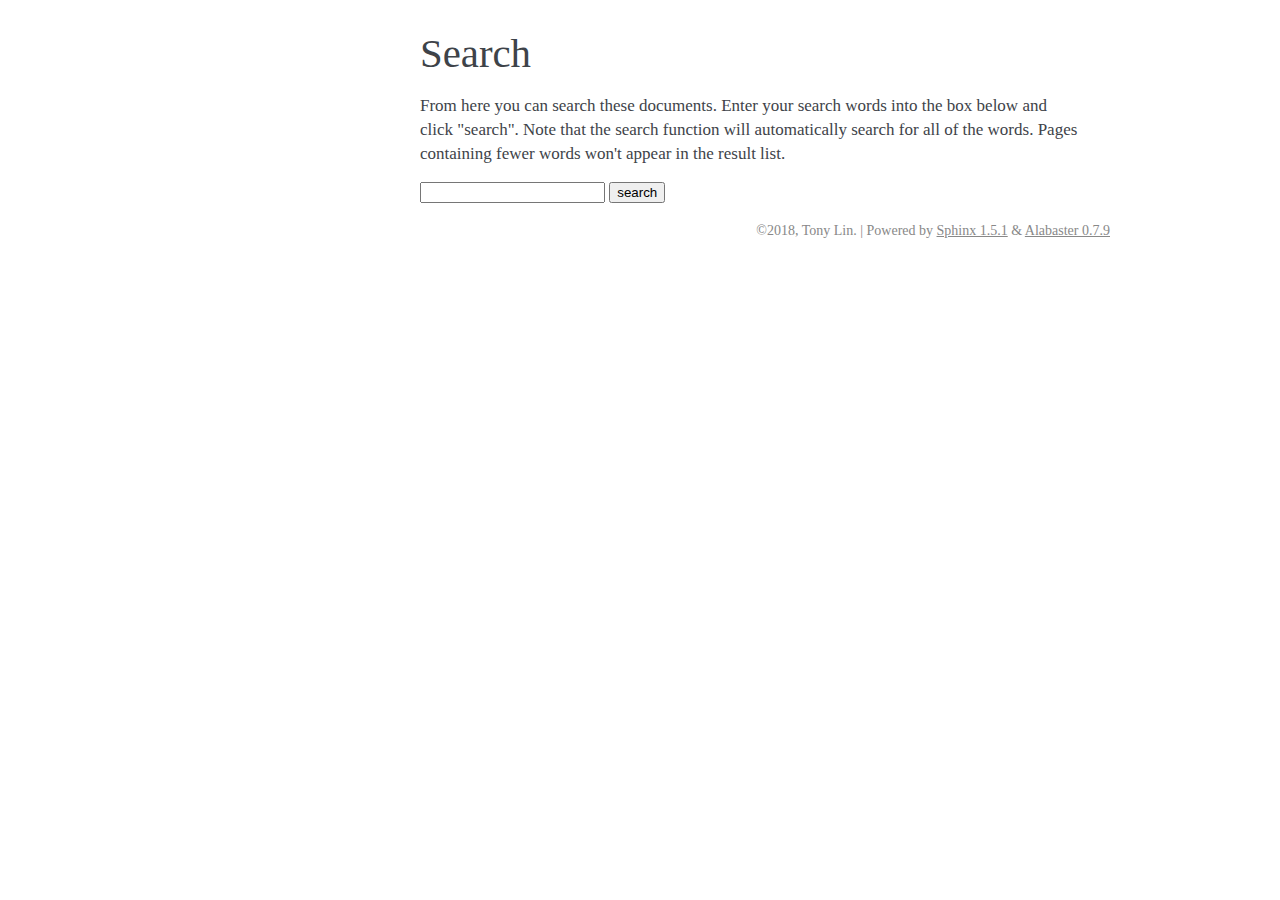
<file: api-standalone/doc/service-doc/html/search.html>
<!DOCTYPE html PUBLIC "-//W3C//DTD XHTML 1.0 Transitional//EN"
  "http://www.w3.org/TR/xhtml1/DTD/xhtml1-transitional.dtd">


<html xmlns="http://www.w3.org/1999/xhtml">
  <head>
    <meta http-equiv="Content-Type" content="text/html; charset=utf-8" />
    
    <title>Search &#8212; api-standalone 1.0 documentation</title>
    
    <link rel="stylesheet" href="_static/alabaster.css" type="text/css" />
    <link rel="stylesheet" href="_static/pygments.css" type="text/css" />
    
    <script type="text/javascript">
      var DOCUMENTATION_OPTIONS = {
        URL_ROOT:    './',
        VERSION:     '1.0',
        COLLAPSE_INDEX: false,
        FILE_SUFFIX: '.html',
        HAS_SOURCE:  true,
        SOURCELINK_SUFFIX: '.txt'
      };
    </script>
    <script type="text/javascript" src="_static/jquery.js"></script>
    <script type="text/javascript" src="_static/underscore.js"></script>
    <script type="text/javascript" src="_static/doctools.js"></script>
    <script type="text/javascript" src="_static/searchtools.js"></script>
    <link rel="index" title="Index" href="genindex.html" />
    <link rel="search" title="Search" href="#" />
  <script type="text/javascript">
    jQuery(function() { Search.loadIndex("searchindex.js"); });
  </script>
  
  <script type="text/javascript" id="searchindexloader"></script>
  
   
  <link rel="stylesheet" href="_static/custom.css" type="text/css" />
  
  
  <meta name="viewport" content="width=device-width, initial-scale=0.9, maximum-scale=0.9" />


  </head>
  <body role="document">
  

    <div class="document">
      <div class="documentwrapper">
        <div class="bodywrapper">
          <div class="body" role="main">
            
  <h1 id="search-documentation">Search</h1>
  <div id="fallback" class="admonition warning">
  <script type="text/javascript">$('#fallback').hide();</script>
  <p>
    Please activate JavaScript to enable the search
    functionality.
  </p>
  </div>
  <p>
    From here you can search these documents. Enter your search
    words into the box below and click "search". Note that the search
    function will automatically search for all of the words. Pages
    containing fewer words won't appear in the result list.
  </p>
  <form action="" method="get">
    <input type="text" name="q" value="" />
    <input type="submit" value="search" />
    <span id="search-progress" style="padding-left: 10px"></span>
  </form>
  
  <div id="search-results">
  
  </div>

          </div>
        </div>
      </div>
      <div class="sphinxsidebar" role="navigation" aria-label="main navigation">
        <div class="sphinxsidebarwrapper"><div class="relations">
<h3>Related Topics</h3>
<ul>
  <li><a href="index.html">Documentation overview</a><ul>
  </ul></li>
</ul>
</div>
        </div>
      </div>
      <div class="clearer"></div>
    </div>
    <div class="footer">
      &copy;2018, Tony Lin.
      
      |
      Powered by <a href="http://sphinx-doc.org/">Sphinx 1.5.1</a>
      &amp; <a href="https://github.com/bitprophet/alabaster">Alabaster 0.7.9</a>
      
    </div>

    

    
  </body>
</html>
</file>
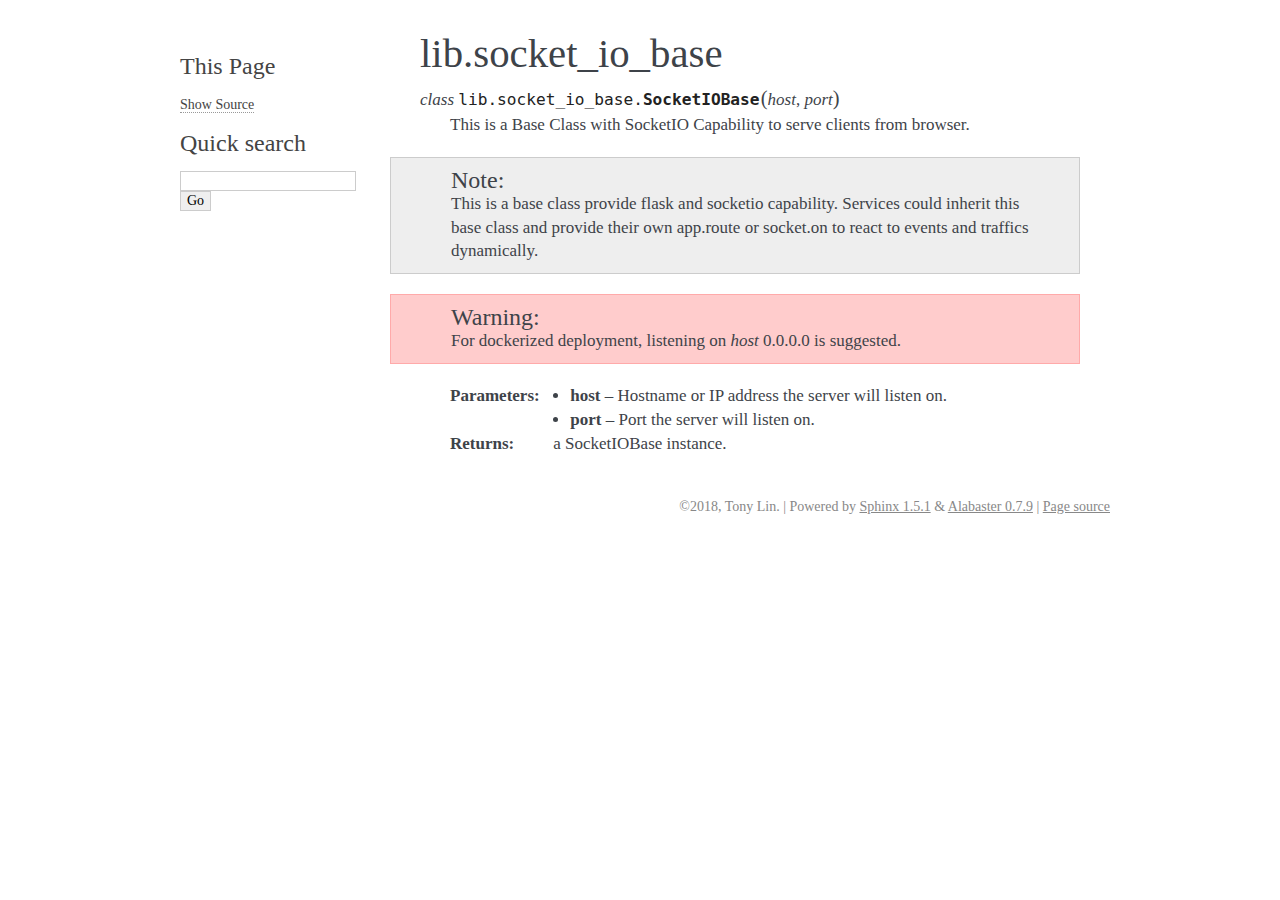
<file: api-standalone/doc/service-doc/html/socket_io_base.html>
<!DOCTYPE html PUBLIC "-//W3C//DTD XHTML 1.0 Transitional//EN"
  "http://www.w3.org/TR/xhtml1/DTD/xhtml1-transitional.dtd">


<html xmlns="http://www.w3.org/1999/xhtml">
  <head>
    <meta http-equiv="Content-Type" content="text/html; charset=utf-8" />
    
    <title>lib.socket_io_base &#8212; api-standalone 1.0 documentation</title>
    
    <link rel="stylesheet" href="_static/alabaster.css" type="text/css" />
    <link rel="stylesheet" href="_static/pygments.css" type="text/css" />
    
    <script type="text/javascript">
      var DOCUMENTATION_OPTIONS = {
        URL_ROOT:    './',
        VERSION:     '1.0',
        COLLAPSE_INDEX: false,
        FILE_SUFFIX: '.html',
        HAS_SOURCE:  true,
        SOURCELINK_SUFFIX: '.txt'
      };
    </script>
    <script type="text/javascript" src="_static/jquery.js"></script>
    <script type="text/javascript" src="_static/underscore.js"></script>
    <script type="text/javascript" src="_static/doctools.js"></script>
    <link rel="index" title="Index" href="genindex.html" />
    <link rel="search" title="Search" href="search.html" />
    <link rel="next" title="lib.retry" href="retry.html" />
    <link rel="prev" title="lib.flask_base" href="flask_base.html" />
   
  <link rel="stylesheet" href="_static/custom.css" type="text/css" />
  
  
  <meta name="viewport" content="width=device-width, initial-scale=0.9, maximum-scale=0.9" />

  </head>
  <body role="document">
  

    <div class="document">
      <div class="documentwrapper">
        <div class="bodywrapper">
          <div class="body" role="main">
            
  <div class="section" id="module-socket_io_base">
<span id="lib-socket-io-base"></span><h1>lib.socket_io_base<a class="headerlink" href="#module-socket_io_base" title="Permalink to this headline">¶</a></h1>
<dl class="class">
<dt>
<em class="property">class </em><code class="descclassname">lib.socket_io_base.</code><code class="descname">SocketIOBase</code><span class="sig-paren">(</span><em>host</em>, <em>port</em><span class="sig-paren">)</span></dt>
<dd><p>This is a Base Class with SocketIO Capability to serve clients from browser.</p>
<div class="admonition note">
<p class="first admonition-title">Note</p>
<p class="last">This is a base class provide flask and socketio capability. Services could inherit this base class and
provide their own app.route or socket.on to react to events and traffics dynamically.</p>
</div>
<div class="admonition warning">
<p class="first admonition-title">Warning</p>
<p class="last">For dockerized deployment, listening on <cite>host</cite> 0.0.0.0 is suggested.</p>
</div>
<table class="docutils field-list" frame="void" rules="none">
<col class="field-name" />
<col class="field-body" />
<tbody valign="top">
<tr class="field-odd field"><th class="field-name">Parameters:</th><td class="field-body"><ul class="first simple">
<li><strong>host</strong> &#8211; Hostname or IP address the server will listen on.</li>
<li><strong>port</strong> &#8211; Port the server will listen on.</li>
</ul>
</td>
</tr>
<tr class="field-even field"><th class="field-name">Returns:</th><td class="field-body"><p class="first last">a SocketIOBase instance.</p>
</td>
</tr>
</tbody>
</table>
</dd></dl>

</div>


          </div>
        </div>
      </div>
      <div class="sphinxsidebar" role="navigation" aria-label="main navigation">
        <div class="sphinxsidebarwrapper"><div class="relations">
<h3>Related Topics</h3>
<ul>
  <li><a href="index.html">Documentation overview</a><ul>
      <li>Previous: <a href="flask_base.html" title="previous chapter">lib.flask_base</a></li>
      <li>Next: <a href="retry.html" title="next chapter">lib.retry</a></li>
  </ul></li>
</ul>
</div>
  <div role="note" aria-label="source link">
    <h3>This Page</h3>
    <ul class="this-page-menu">
      <li><a href="_sources/socket_io_base.rst.txt"
            rel="nofollow">Show Source</a></li>
    </ul>
   </div>
<div id="searchbox" style="display: none" role="search">
  <h3>Quick search</h3>
    <form class="search" action="search.html" method="get">
      <div><input type="text" name="q" /></div>
      <div><input type="submit" value="Go" /></div>
      <input type="hidden" name="check_keywords" value="yes" />
      <input type="hidden" name="area" value="default" />
    </form>
</div>
<script type="text/javascript">$('#searchbox').show(0);</script>
        </div>
      </div>
      <div class="clearer"></div>
    </div>
    <div class="footer">
      &copy;2018, Tony Lin.
      
      |
      Powered by <a href="http://sphinx-doc.org/">Sphinx 1.5.1</a>
      &amp; <a href="https://github.com/bitprophet/alabaster">Alabaster 0.7.9</a>
      
      |
      <a href="_sources/socket_io_base.rst.txt"
          rel="nofollow">Page source</a>
    </div>

    

    
  </body>
</html>
</file>
<file: api-standalone/doc/service-doc/html/_static/alabaster.css>
@import url("basic.css");

/* -- page layout ----------------------------------------------------------- */

body {
    font-family: 'goudy old style', 'minion pro', 'bell mt', Georgia, 'Hiragino Mincho Pro', serif;
    font-size: 17px;
    background-color: #fff;
    color: #000;
    margin: 0;
    padding: 0;
}


div.document {
    width: 940px;
    margin: 30px auto 0 auto;
}

div.documentwrapper {
    float: left;
    width: 100%;
}

div.bodywrapper {
    margin: 0 0 0 220px;
}

div.sphinxsidebar {
    width: 220px;
    font-size: 14px;
    line-height: 1.5;
}

hr {
    border: 1px solid #B1B4B6;
}

div.body {
    background-color: #fff;
    color: #3E4349;
    padding: 0 30px 0 30px;
}

div.body > .section {
    text-align: left;
}

div.footer {
    width: 940px;
    margin: 20px auto 30px auto;
    font-size: 14px;
    color: #888;
    text-align: right;
}

div.footer a {
    color: #888;
}

p.caption {
    font-family: inherit;
    font-size: inherit;
}


div.relations {
    display: none;
}


div.sphinxsidebar a {
    color: #444;
    text-decoration: none;
    border-bottom: 1px dotted #999;
}

div.sphinxsidebar a:hover {
    border-bottom: 1px solid #999;
}

div.sphinxsidebarwrapper {
    padding: 18px 10px;
}

div.sphinxsidebarwrapper p.logo {
    padding: 0;
    margin: -10px 0 0 0px;
    text-align: center;
}

div.sphinxsidebarwrapper h1.logo {
    margin-top: -10px;
    text-align: center;
    margin-bottom: 5px;
    text-align: left;
}

div.sphinxsidebarwrapper h1.logo-name {
    margin-top: 0px;
}

div.sphinxsidebarwrapper p.blurb {
    margin-top: 0;
    font-style: normal;
}

div.sphinxsidebar h3,
div.sphinxsidebar h4 {
    font-family: 'Garamond', 'Georgia', serif;
    color: #444;
    font-size: 24px;
    font-weight: normal;
    margin: 0 0 5px 0;
    padding: 0;
}

div.sphinxsidebar h4 {
    font-size: 20px;
}

div.sphinxsidebar h3 a {
    color: #444;
}

div.sphinxsidebar p.logo a,
div.sphinxsidebar h3 a,
div.sphinxsidebar p.logo a:hover,
div.sphinxsidebar h3 a:hover {
    border: none;
}

div.sphinxsidebar p {
    color: #555;
    margin: 10px 0;
}

div.sphinxsidebar ul {
    margin: 10px 0;
    padding: 0;
    color: #000;
}

div.sphinxsidebar ul li.toctree-l1 > a {
    font-size: 120%;
}

div.sphinxsidebar ul li.toctree-l2 > a {
    font-size: 110%;
}

div.sphinxsidebar input {
    border: 1px solid #CCC;
    font-family: 'goudy old style', 'minion pro', 'bell mt', Georgia, 'Hiragino Mincho Pro', serif;
    font-size: 1em;
}

div.sphinxsidebar hr {
    border: none;
    height: 1px;
    color: #AAA;
    background: #AAA;

    text-align: left;
    margin-left: 0;
    width: 50%;
}

/* -- body styles ----------------------------------------------------------- */

a {
    color: #004B6B;
    text-decoration: underline;
}

a:hover {
    color: #6D4100;
    text-decoration: underline;
}

div.body h1,
div.body h2,
div.body h3,
div.body h4,
div.body h5,
div.body h6 {
    font-family: 'Garamond', 'Georgia', serif;
    font-weight: normal;
    margin: 30px 0px 10px 0px;
    padding: 0;
}

div.body h1 { margin-top: 0; padding-top: 0; font-size: 240%; }
div.body h2 { font-size: 180%; }
div.body h3 { font-size: 150%; }
div.body h4 { font-size: 130%; }
div.body h5 { font-size: 100%; }
div.body h6 { font-size: 100%; }

a.headerlink {
    color: #DDD;
    padding: 0 4px;
    text-decoration: none;
}

a.headerlink:hover {
    color: #444;
    background: #EAEAEA;
}

div.body p, div.body dd, div.body li {
    line-height: 1.4em;
}

div.admonition {
    margin: 20px 0px;
    padding: 10px 30px;
    background-color: #EEE;
    border: 1px solid #CCC;
}

div.admonition tt.xref, div.admonition code.xref, div.admonition a tt {
    background-color: ;
    border-bottom: 1px solid #fafafa;
}

dd div.admonition {
    margin-left: -60px;
    padding-left: 60px;
}

div.admonition p.admonition-title {
    font-family: 'Garamond', 'Georgia', serif;
    font-weight: normal;
    font-size: 24px;
    margin: 0 0 10px 0;
    padding: 0;
    line-height: 1;
}

div.admonition p.last {
    margin-bottom: 0;
}

div.highlight {
    background-color: #fff;
}

dt:target, .highlight {
    background: #FAF3E8;
}

div.warning {
    background-color: #FCC;
    border: 1px solid #FAA;
}

div.danger {
    background-color: #FCC;
    border: 1px solid #FAA;
    -moz-box-shadow: 2px 2px 4px #D52C2C;
    -webkit-box-shadow: 2px 2px 4px #D52C2C;
    box-shadow: 2px 2px 4px #D52C2C;
}

div.error {
    background-color: #FCC;
    border: 1px solid #FAA;
    -moz-box-shadow: 2px 2px 4px #D52C2C;
    -webkit-box-shadow: 2px 2px 4px #D52C2C;
    box-shadow: 2px 2px 4px #D52C2C;
}

div.caution {
    background-color: #FCC;
    border: 1px solid #FAA;
}

div.attention {
    background-color: #FCC;
    border: 1px solid #FAA;
}

div.important {
    background-color: #EEE;
    border: 1px solid #CCC;
}

div.note {
    background-color: #EEE;
    border: 1px solid #CCC;
}

div.tip {
    background-color: #EEE;
    border: 1px solid #CCC;
}

div.hint {
    background-color: #EEE;
    border: 1px solid #CCC;
}

div.seealso {
    background-color: #EEE;
    border: 1px solid #CCC;
}

div.topic {
    background-color: #EEE;
}

p.admonition-title {
    display: inline;
}

p.admonition-title:after {
    content: ":";
}

pre, tt, code {
    font-family: 'Consolas', 'Menlo', 'Deja Vu Sans Mono', 'Bitstream Vera Sans Mono', monospace;
    font-size: 0.9em;
}

.hll {
    background-color: #FFC;
    margin: 0 -12px;
    padding: 0 12px;
    display: block;
}

img.screenshot {
}

tt.descname, tt.descclassname, code.descname, code.descclassname {
    font-size: 0.95em;
}

tt.descname, code.descname {
    padding-right: 0.08em;
}

img.screenshot {
    -moz-box-shadow: 2px 2px 4px #EEE;
    -webkit-box-shadow: 2px 2px 4px #EEE;
    box-shadow: 2px 2px 4px #EEE;
}

table.docutils {
    border: 1px solid #888;
    -moz-box-shadow: 2px 2px 4px #EEE;
    -webkit-box-shadow: 2px 2px 4px #EEE;
    box-shadow: 2px 2px 4px #EEE;
}

table.docutils td, table.docutils th {
    border: 1px solid #888;
    padding: 0.25em 0.7em;
}

table.field-list, table.footnote {
    border: none;
    -moz-box-shadow: none;
    -webkit-box-shadow: none;
    box-shadow: none;
}

table.footnote {
    margin: 15px 0;
    width: 100%;
    border: 1px solid #EEE;
    background: #FDFDFD;
    font-size: 0.9em;
}

table.footnote + table.footnote {
    margin-top: -15px;
    border-top: none;
}

table.field-list th {
    padding: 0 0.8em 0 0;
}

table.field-list td {
    padding: 0;
}

table.field-list p {
    margin-bottom: 0.8em;
}

table.footnote td.label {
    width: .1px;
    padding: 0.3em 0 0.3em 0.5em;
}

table.footnote td {
    padding: 0.3em 0.5em;
}

dl {
    margin: 0;
    padding: 0;
}

dl dd {
    margin-left: 30px;
}

blockquote {
    margin: 0 0 0 30px;
    padding: 0;
}

ul, ol {
    /* Matches the 30px from the narrow-screen "li > ul" selector below */
    margin: 10px 0 10px 30px;
    padding: 0;
}

pre {
    background: #EEE;
    padding: 7px 30px;
    margin: 15px 0px;
    line-height: 1.3em;
}

div.viewcode-block:target {
    background: #ffd;
}

dl pre, blockquote pre, li pre {
    margin-left: 0;
    padding-left: 30px;
}

dl dl pre {
    margin-left: -90px;
    padding-left: 90px;
}

tt, code {
    background-color: #ecf0f3;
    color: #222;
    /* padding: 1px 2px; */
}

tt.xref, code.xref, a tt {
    background-color: #FBFBFB;
    border-bottom: 1px solid #fff;
}

a.reference {
    text-decoration: none;
    border-bottom: 1px dotted #004B6B;
}

/* Don't put an underline on images */
a.image-reference, a.image-reference:hover {
    border-bottom: none;
}

a.reference:hover {
    border-bottom: 1px solid #6D4100;
}

a.footnote-reference {
    text-decoration: none;
    font-size: 0.7em;
    vertical-align: top;
    border-bottom: 1px dotted #004B6B;
}

a.footnote-reference:hover {
    border-bottom: 1px solid #6D4100;
}

a:hover tt, a:hover code {
    background: #EEE;
}


@media screen and (max-width: 870px) {

    div.sphinxsidebar {
    	display: none;
    }

    div.document {
       width: 100%;

    }

    div.documentwrapper {
    	margin-left: 0;
    	margin-top: 0;
    	margin-right: 0;
    	margin-bottom: 0;
    }

    div.bodywrapper {
    	margin-top: 0;
    	margin-right: 0;
    	margin-bottom: 0;
    	margin-left: 0;
    }

    ul {
    	margin-left: 0;
    }

	li > ul {
        /* Matches the 30px from the "ul, ol" selector above */
		margin-left: 30px;
	}

    .document {
    	width: auto;
    }

    .footer {
    	width: auto;
    }

    .bodywrapper {
    	margin: 0;
    }

    .footer {
    	width: auto;
    }

    .github {
        display: none;
    }



}



@media screen and (max-width: 875px) {

    body {
        margin: 0;
        padding: 20px 30px;
    }

    div.documentwrapper {
        float: none;
        background: #fff;
    }

    div.sphinxsidebar {
        display: block;
        float: none;
        width: 102.5%;
        margin: 50px -30px -20px -30px;
        padding: 10px 20px;
        background: #333;
        color: #FFF;
    }

    div.sphinxsidebar h3, div.sphinxsidebar h4, div.sphinxsidebar p,
    div.sphinxsidebar h3 a {
        color: #fff;
    }

    div.sphinxsidebar a {
        color: #AAA;
    }

    div.sphinxsidebar p.logo {
        display: none;
    }

    div.document {
        width: 100%;
        margin: 0;
    }

    div.footer {
        display: none;
    }

    div.bodywrapper {
        margin: 0;
    }

    div.body {
        min-height: 0;
        padding: 0;
    }

    .rtd_doc_footer {
        display: none;
    }

    .document {
        width: auto;
    }

    .footer {
        width: auto;
    }

    .footer {
        width: auto;
    }

    .github {
        display: none;
    }
}


/* misc. */

.revsys-inline {
    display: none!important;
}

/* Make nested-list/multi-paragraph items look better in Releases changelog
 * pages. Without this, docutils' magical list fuckery causes inconsistent
 * formatting between different release sub-lists.
 */
div#changelog > div.section > ul > li > p:only-child {
    margin-bottom: 0;
}

/* Hide fugly table cell borders in ..bibliography:: directive output */
table.docutils.citation, table.docutils.citation td, table.docutils.citation th {
  border: none;
  /* Below needed in some edge cases; if not applied, bottom shadows appear */
  -moz-box-shadow: none;
  -webkit-box-shadow: none;
  box-shadow: none;
}
</file>
<file: api-standalone/doc/service-doc/html/_static/pygments.css>
.highlight .hll { background-color: #ffffcc }
.highlight  { background: #eeffcc; }
.highlight .c { color: #408090; font-style: italic } /* Comment */
.highlight .err { border: 1px solid #FF0000 } /* Error */
.highlight .k { color: #007020; font-weight: bold } /* Keyword */
.highlight .o { color: #666666 } /* Operator */
.highlight .ch { color: #408090; font-style: italic } /* Comment.Hashbang */
.highlight .cm { color: #408090; font-style: italic } /* Comment.Multiline */
.highlight .cp { color: #007020 } /* Comment.Preproc */
.highlight .cpf { color: #408090; font-style: italic } /* Comment.PreprocFile */
.highlight .c1 { color: #408090; font-style: italic } /* Comment.Single */
.highlight .cs { color: #408090; background-color: #fff0f0 } /* Comment.Special */
.highlight .gd { color: #A00000 } /* Generic.Deleted */
.highlight .ge { font-style: italic } /* Generic.Emph */
.highlight .gr { color: #FF0000 } /* Generic.Error */
.highlight .gh { color: #000080; font-weight: bold } /* Generic.Heading */
.highlight .gi { color: #00A000 } /* Generic.Inserted */
.highlight .go { color: #333333 } /* Generic.Output */
.highlight .gp { color: #c65d09; font-weight: bold } /* Generic.Prompt */
.highlight .gs { font-weight: bold } /* Generic.Strong */
.highlight .gu { color: #800080; font-weight: bold } /* Generic.Subheading */
.highlight .gt { color: #0044DD } /* Generic.Traceback */
.highlight .kc { color: #007020; font-weight: bold } /* Keyword.Constant */
.highlight .kd { color: #007020; font-weight: bold } /* Keyword.Declaration */
.highlight .kn { color: #007020; font-weight: bold } /* Keyword.Namespace */
.highlight .kp { color: #007020 } /* Keyword.Pseudo */
.highlight .kr { color: #007020; font-weight: bold } /* Keyword.Reserved */
.highlight .kt { color: #902000 } /* Keyword.Type */
.highlight .m { color: #208050 } /* Literal.Number */
.highlight .s { color: #4070a0 } /* Literal.String */
.highlight .na { color: #4070a0 } /* Name.Attribute */
.highlight .nb { color: #007020 } /* Name.Builtin */
.highlight .nc { color: #0e84b5; font-weight: bold } /* Name.Class */
.highlight .no { color: #60add5 } /* Name.Constant */
.highlight .nd { color: #555555; font-weight: bold } /* Name.Decorator */
.highlight .ni { color: #d55537; font-weight: bold } /* Name.Entity */
.highlight .ne { color: #007020 } /* Name.Exception */
.highlight .nf { color: #06287e } /* Name.Function */
.highlight .nl { color: #002070; font-weight: bold } /* Name.Label */
.highlight .nn { color: #0e84b5; font-weight: bold } /* Name.Namespace */
.highlight .nt { color: #062873; font-weight: bold } /* Name.Tag */
.highlight .nv { color: #bb60d5 } /* Name.Variable */
.highlight .ow { color: #007020; font-weight: bold } /* Operator.Word */
.highlight .w { color: #bbbbbb } /* Text.Whitespace */
.highlight .mb { color: #208050 } /* Literal.Number.Bin */
.highlight .mf { color: #208050 } /* Literal.Number.Float */
.highlight .mh { color: #208050 } /* Literal.Number.Hex */
.highlight .mi { color: #208050 } /* Literal.Number.Integer */
.highlight .mo { color: #208050 } /* Literal.Number.Oct */
.highlight .sb { color: #4070a0 } /* Literal.String.Backtick */
.highlight .sc { color: #4070a0 } /* Literal.String.Char */
.highlight .sd { color: #4070a0; font-style: italic } /* Literal.String.Doc */
.highlight .s2 { color: #4070a0 } /* Literal.String.Double */
.highlight .se { color: #4070a0; font-weight: bold } /* Literal.String.Escape */
.highlight .sh { color: #4070a0 } /* Literal.String.Heredoc */
.highlight .si { color: #70a0d0; font-style: italic } /* Literal.String.Interpol */
.highlight .sx { color: #c65d09 } /* Literal.String.Other */
.highlight .sr { color: #235388 } /* Literal.String.Regex */
.highlight .s1 { color: #4070a0 } /* Literal.String.Single */
.highlight .ss { color: #517918 } /* Literal.String.Symbol */
.highlight .bp { color: #007020 } /* Name.Builtin.Pseudo */
.highlight .vc { color: #bb60d5 } /* Name.Variable.Class */
.highlight .vg { color: #bb60d5 } /* Name.Variable.Global */
.highlight .vi { color: #bb60d5 } /* Name.Variable.Instance */
.highlight .il { color: #208050 } /* Literal.Number.Integer.Long */
</file>
<file: api-standalone/doc/service-doc/html/_static/custom.css>
/* This file intentionally left blank. */
</file>
